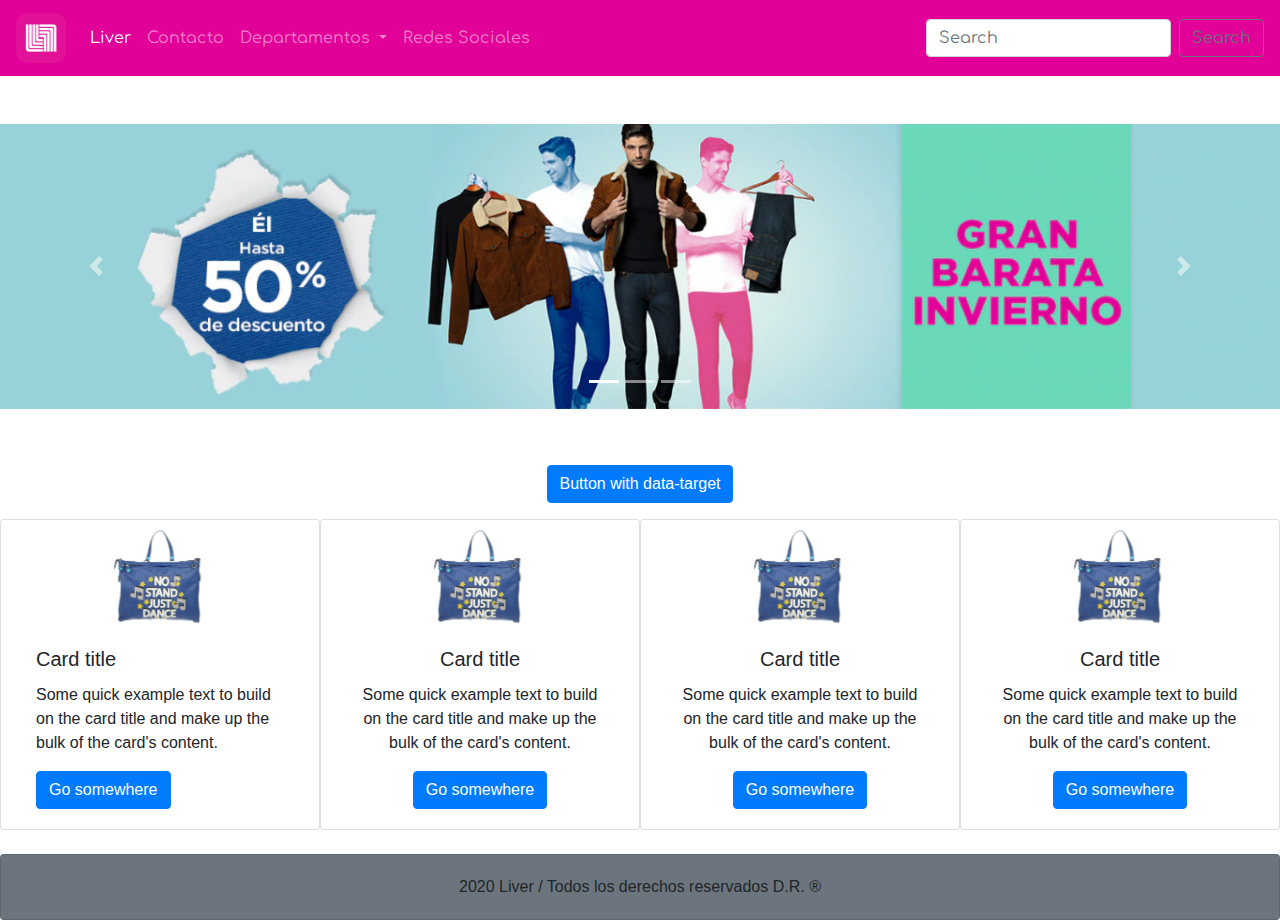
<file: index.html>
<!DOCTYPE html>
<html>
<head>
	<title>Liverpool</title>
	<link rel="stylesheet" type="text/css" href="css/style.css">
	<link rel="stylesheet" href="css/bootstrap.min.css">
	<link rel="shortcut icon" href="img/iconL.png"> <!--Icono de la pestalla-->
	<link href="https://fonts.googleapis.com/css?family=Comfortaa&display=swap" rel="stylesheet"> <!--Google Fonts-->

</head>
<body>
	<!--Header-->
	<header>
		<!--navbar-->
		<nav class="navbar navbar-expand-lg navbar-dark ">
			<a class="navbar-brand" href="index.html"><img id="logo" src="img/iconL.png"></a>
			<button class="navbar-toggler" type="button" data-toggle="collapse" data-target="#navbarSupportedContent" aria-controls="navbarSupportedContent" aria-expanded="false" aria-label="Toggle navigation">
				<span class="navbar-toggler-icon"></span>
			</button>

			<div class="collapse navbar-collapse " id="navbarSupportedContent">
				<ul class="navbar-nav mr-auto">
					<li class="nav-item active">
						<a class="nav-link " href="index.html">Liver <span class="sr-only">(current)</span></a>
					</li>
					<li class="nav-item">
						<a class="nav-link" href="contacto.html">Contacto</a>
					</li>
					<li class="nav-item dropdown">
						<a class="nav-link dropdown-toggle" href="#" id="navbarDropdown" role="button" data-toggle="dropdown" aria-haspopup="true" aria-expanded="false">
							Departamentos
						</a>
						<div class="dropdown-menu" aria-labelledby="navbarDropdown">
							<a class="dropdown-item" href="#">Relojes, Lentes y Joyería</a>
							<a class="dropdown-item" href="#">Celulares</a>
							<a class="dropdown-item" href="#">Juguetes</a>
						</div>
					</li>
					<li class="nav-item">
						<a class="nav-link " href="social.html" tabindex="-1" aria-disabled="true">Redes Sociales</a>
					</li>
				</ul>
				<form class="form-inline my-2 my-lg-0">
					<input class="form-control mr-sm-2" type="search" placeholder="Search" aria-label="Search">
					<button class="btn btn-outline-secondary my-2 my-sm-0 " type="submit" >Search</button>
				</form>
			</div>
		</nav>
	</header>

	<!--Main-->
	<main>
			<!--Carrusel-->
			<div id="carouselExampleIndicators" class="carousel slide mt-5" data-ride="carousel">
				<ol class="carousel-indicators">
					<li data-target="#carouselExampleIndicators" data-slide-to="0" class="active"></li>
					<li data-target="#carouselExampleIndicators" data-slide-to="1"></li>
					<li data-target="#carouselExampleIndicators" data-slide-to="2"></li>
				</ol>
				<div class="carousel-inner">
					<div class="carousel-item active">
						<img src="img/carr1.PNG" class="d-block w-100" alt="...">
					</div>
					<div class="carousel-item">
						<img src="img/carr2.PNG" class="d-block w-100" alt="...">
					</div>
					<div class="carousel-item">
						<img src="img/carr3.PNG" class="d-block w-100" alt="...">
					</div>
				</div>
				<a class="carousel-control-prev" href="#carouselExampleIndicators" role="button" data-slide="prev">
					<span class="carousel-control-prev-icon" aria-hidden="true"></span>
					<span class="sr-only">Previous</span>
				</a>
				<a class="carousel-control-next" href="#carouselExampleIndicators" role="button" data-slide="next">
					<span class="carousel-control-next-icon" aria-hidden="true"></span>
					<span class="sr-only">Next</span>
				</a>
			</div>

			<!--Container-->
			<div class="container-fluid pt-2 pt-lg-5">

				<!-- boton -->
				<div class=" text-center mb-3 mt-2">
					<button class="btn btn-primary" type="button" data-toggle="collapse" data-target="#collapseExample" aria-expanded="false" aria-controls="collapseExample">
					  Button with data-target
					</button>
					<div class="collapse" id="collapseExample">
					  <div class="card card-body">
					    Anim pariatur cliche reprehenderit, enim eiusmod high life accusamus terry richardson ad squid. Nihil anim keffiyeh helvetica, craft beer labore wes anderson cred nesciunt sapiente ea proident.
					  </div>
					</div>
				</div>

				<div class="row bolsas">
					<!-- col1 -->
					<div class="card col colo-lg-6 col-sm-3" style="width: 18rem;">
					  <img src="img/bolsa2.PNG" class="card-img-top img-fluid mx-auto" alt="Card image cap">
					  <div class="card-body">
					    <h5 class="card-title">Card title</h5>
					    <p class="card-text">Some quick example text to build on the card title and make up the bulk of the card's content.</p>
					    <a href="#" class="btn btn-primary">Go somewhere</a>			
				
						</div>
					</div>

					<!-- col2 -->
					<div class="card col colo-lg-6 col-sm-3" style="width: 18rem;">
					  <img  src="img/bolsa2.PNG" class="card-img-top img-fluid mx-auto" alt="Card image cap">
					  <div class="card-body text-center">
					    <h5 class="card-title">Card title</h5>
					    <p class="card-text">Some quick example text to build on the card title and make up the bulk of the card's content.</p>
					    <a href="#" class="btn btn-primary">Go somewhere</a>			
					
						</div>
					</div>
					<!-- col3 -->
					<div class="card col colo-lg-6 col-sm-3" style="width: 18rem;">
					  <img src="img/bolsa2.PNG" class="card-img-top img-fluid mx-auto" alt="Card image cap">
					  <div class="card-body text-center">
					    <h5 class="card-title">Card title</h5>
					    <p class="card-text">Some quick example text to build on the card title and make up the bulk of the card's content.</p>
					    <a href="#" class="btn btn-primary">Go somewhere</a>			
					
						</div>
					</div>
					<!-- col4 -->
					<div class="card col colo-lg-6 col-sm-3" style="width: 18rem;">
					  <img src="img/bolsa2.PNG" class="card-img-top img-fluid mx-auto" alt="Card image cap">
					  <div class="card-body text-center">
					    <h5 class="card-title">Card title</h5>
					    <p class="card-text">Some quick example text to build on the card title and make up the bulk of the card's content.</p>
					    <a href="#" class="btn btn-primary">Go somewhere</a>			
					
						</div>
					</div>
		</div>
	</main>
	<!--Footer-->
	<footer class=" mt-4">
		<div class="card bg-secondary text-center">
			<div class="card-body">
				2020 Liver / Todos los derechos reservados D.R. ®
			</div>
		</div>
	</footer>

</body>
<script src="js/jquery.js"></script>
<script src="js/bootstrap.min.js"></script>
</html>
</file>
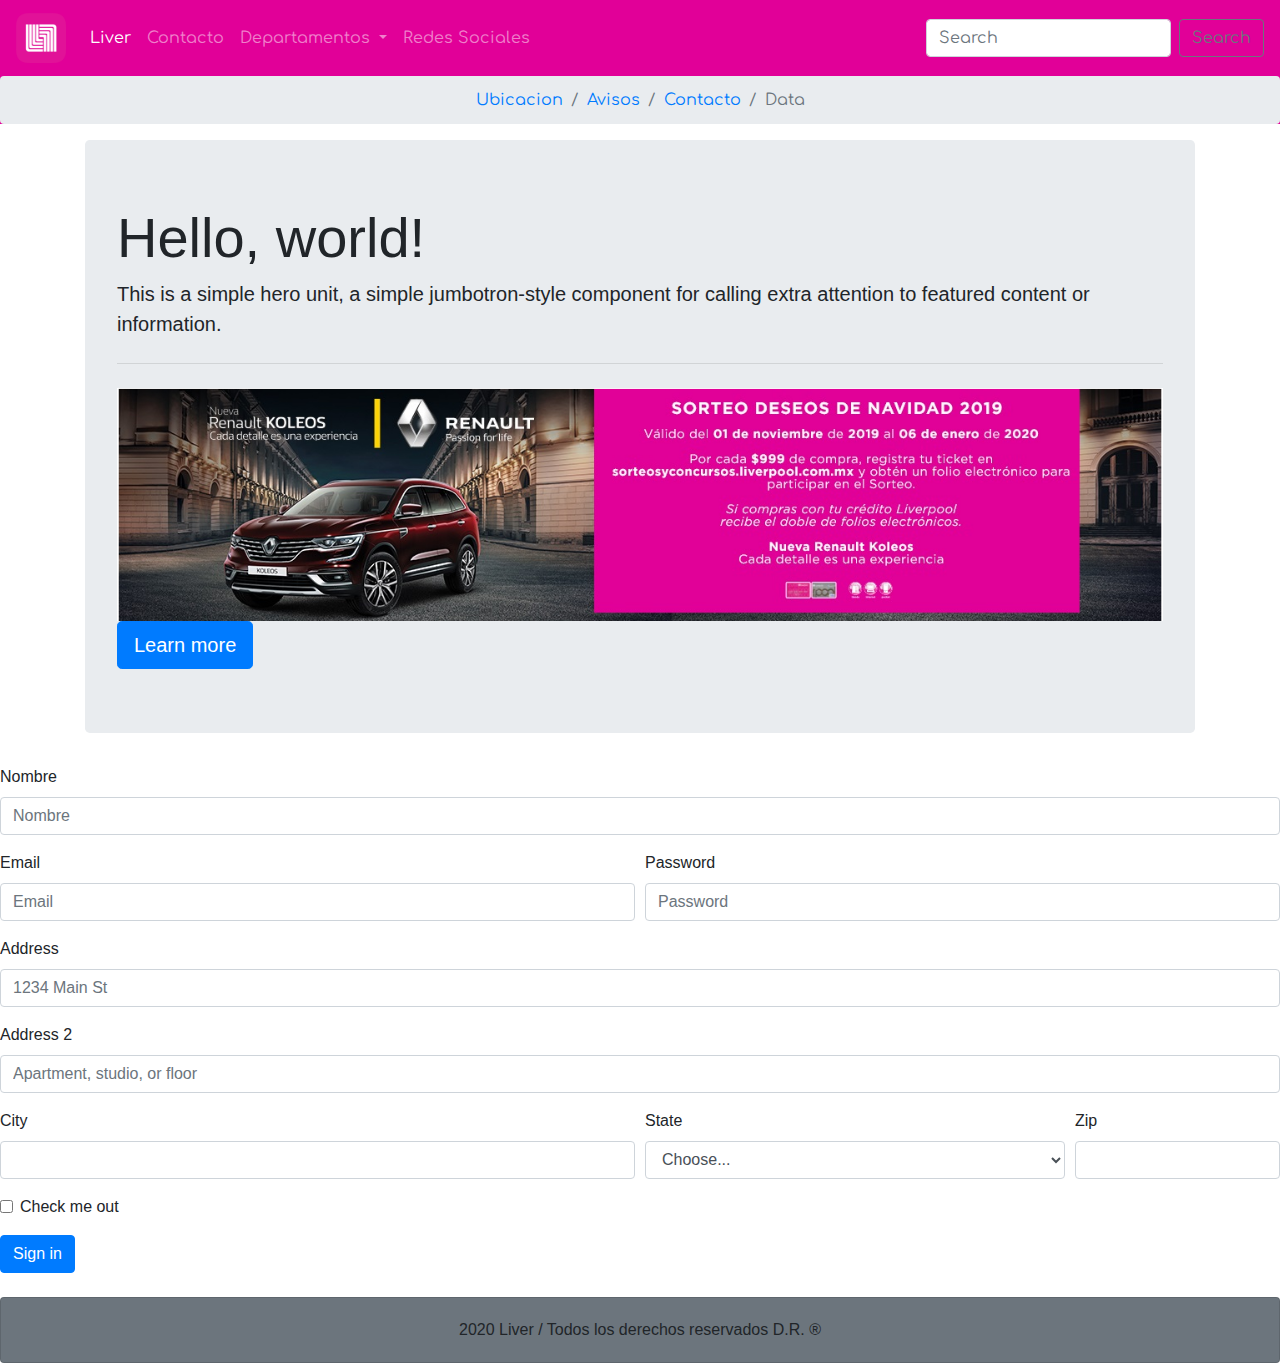
<file: contacto.html>
<!DOCTYPE html>
<html>
<head>
	<title>Liverpool</title>
	<link rel="stylesheet" type="text/css" href="css/style.css">
	<link rel="stylesheet" href="css/bootstrap.min.css">
	<link rel="shortcut icon" href="img/iconL.png"> <!--Icono de la pestalla-->
	<link href="https://fonts.googleapis.com/css?family=Comfortaa&display=swap" rel="stylesheet"> <!--Google Fonts-->

</head>
<body>
	<!--Header-->
	<header>
		<!--navbar-->
		<nav class="navbar navbar-expand-lg navbar-dark ">
			<a class="navbar-brand" href="index.html"><img id="logo" src="img/iconL.png"></a>
			<button class="navbar-toggler" type="button" data-toggle="collapse" data-target="#navbarSupportedContent" aria-controls="navbarSupportedContent" aria-expanded="false" aria-label="Toggle navigation">
				<span class="navbar-toggler-icon"></span>
			</button>

			<div class="collapse navbar-collapse " id="navbarSupportedContent">
				<ul class="navbar-nav mr-auto">
					<li class="nav-item active">
						<a class="nav-link " href="index.html">Liver <span class="sr-only">(current)</span></a>
					</li>
					<li class="nav-item">
						<a class="nav-link" href="contacto.html">Contacto</a>
					</li>
					<li class="nav-item dropdown">
						<a class="nav-link dropdown-toggle" href="#" id="navbarDropdown" role="button" data-toggle="dropdown" aria-haspopup="true" aria-expanded="false">
							Departamentos
						</a>
						<div class="dropdown-menu" aria-labelledby="navbarDropdown">
							<a class="dropdown-item" href="#">Relojes, Lentes y Joyería</a>
							<a class="dropdown-item" href="#">Celulares</a>
							<a class="dropdown-item" href="#">Juguetes</a>
						</div>
					</li>
					<li class="nav-item">
						<a class="nav-link " href="social.html" tabindex="-1" aria-disabled="true">Redes Sociales</a>
					</li>
				</ul>
				<form class="form-inline my-2 my-lg-0">
					<input class="form-control mr-sm-2" type="search" placeholder="Search" aria-label="Search">
					<button class="btn btn-outline-secondary my-2 my-sm-0 " type="submit" >Search</button>
				</form>
			</div>
		</nav>
	</header>

	<!--Main-->
	<main>
		<!-- NAV -->
		<nav aria-label="breadcrumb">
		  <ol class="breadcrumb justify-content-center">
		    <li class="breadcrumb-item"><a href="#mapa">Ubicacion</a></li>
		    <li class="breadcrumb-item"><a href="#avisos">Avisos</a></li>
		    <li class="breadcrumb-item"><a href="#contacto">Contacto</a></li>
		    <li class="breadcrumb-item active" aria-current="page">Data</li>
		  </ol>
		</nav>
			<!-- CONTAINER -->
		<div class="container">
			<!-- jumpbotron -->
			<a href="" id="avisos"></a>
			<div class="jumbotron">
			  <h1 class="display-4">Hello, world!</h1>
			  <p class="lead">This is a simple hero unit, a simple jumbotron-style component for calling extra attention to featured content or information.</p>
			  <hr class="my-4">
			  <!-- RESPONSIVA -->
			  <img src="img/sorteo.PNG" class="img-fluid" alt="">
			    <a class="btn btn-primary btn-lg" href="#" role="button">Learn more</a>
			  
			</div>
		</div>

		<!-- FORM -->
		<a href="" id="contacto"></a>
		<form>
		   <div class="form-row">
		   	<div class="form-group col-lg-12 col-md-3 col-sm-2">
		   	  <label for="inputEmail4">Nombre</label>
		   	  <input type="text" class="form-control" id="inputName" placeholder="Nombre">
		   	</div>

		    <div class="form-group col-md-6">
		      <label for="inputEmail4">Email</label>
		      <input type="email" class="form-control" id="inputEmail4" placeholder="Email">
		    </div>
		    <div class="form-group col-md-6">
		      <label for="inputPassword4">Password</label>
		      <input type="password" class="form-control" id="inputPassword4" placeholder="Password">
		    </div>
		  </div>
		  <div class="form-group">
		    <label for="inputAddress">Address</label>
		    <input type="text" class="form-control" id="inputAddress" placeholder="1234 Main St">
		  </div>
		  <div class="form-group">
		    <label for="inputAddress2">Address 2</label>
		    <input type="text" class="form-control" id="inputAddress2" placeholder="Apartment, studio, or floor">
		  </div>
		  <div class="form-row">
		    <div class="form-group col-md-6">
		      <label for="inputCity">City</label>
		      <input type="text" class="form-control" id="inputCity">
		    </div>
		    <div class="form-group col-md-4">
		      <label for="inputState">State</label>
		      <select id="inputState" class="form-control">
		        <option selected>Choose...</option>
		        <option>...</option>
		      </select>
		    </div>
		    <div class="form-group col-md-2">
		      <label for="inputZip">Zip</label>
		      <input type="text" class="form-control" id="inputZip">
		    </div>
		  </div>
		  <div class="form-group">
		    <div class="form-check">
		      <input class="form-check-input" type="checkbox" id="gridCheck">
		      <label class="form-check-label" for="gridCheck">
		        Check me out
		      </label>
		    </div>
		  </div>
		  <button type="submit" class="btn btn-primary">Sign in</button>
		</form>
	</main>
	<!--Footer-->
	<footer class=" mt-4">
		<div class="card bg-secondary text-center">
			<div class="card-body">
				2020 Liver / Todos los derechos reservados D.R. ®
			</div>
		</div>
	</footer>

</body>
<script src="js/jquery.js"></script>
<script src="js/bootstrap.min.js"></script>
</html>
</file>
<file: css/style.css>
#logo{
	width: 50px;
}
.bolsas img{
	width: 100px;
}





nav{
	font-family: 'Comfortaa', cursive;
    background-color: #E10098;
    /*position: fixed;*/
}
</file>
